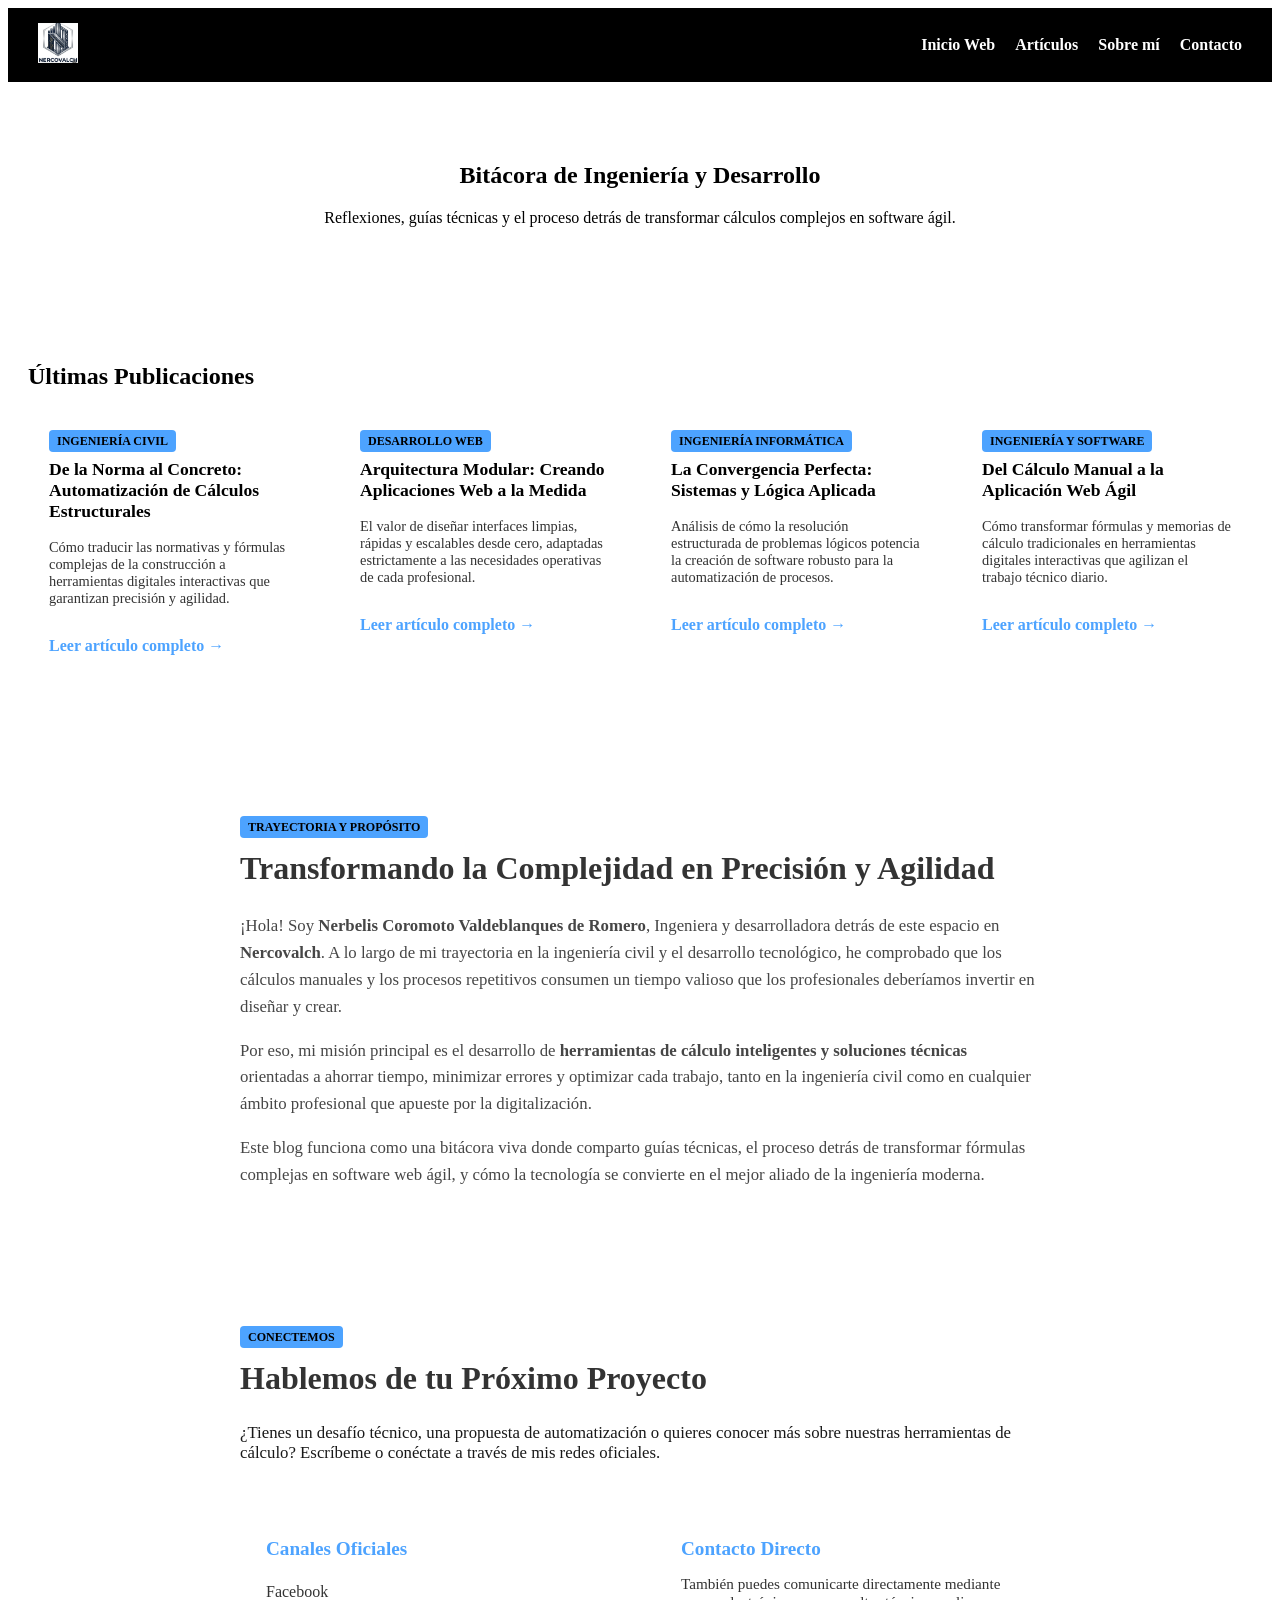
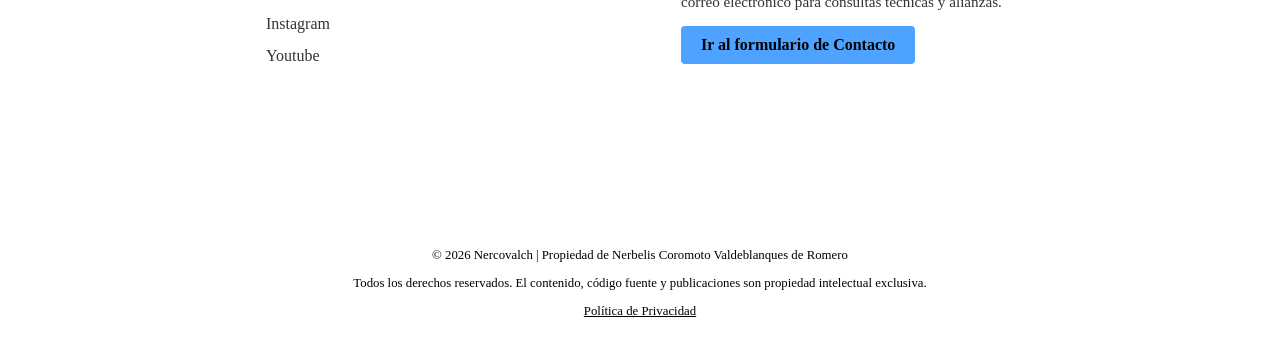
<file: index.html>
<!DOCTYPE html>
<html lang="es">
<head>
    <meta charset="UTF-8">
    <meta name="viewport" content="width=device-width, initial-scale=1.0">
    <title>Blog & Bitácora | Ing. Nerbelis Valdeblanques</title>
    <link rel="stylesheet" href="style.css">
</head>
<body>

    <!-- Cabecera y Navegación del Blog -->
    <header>
        <div class="logo">
            <a href="https://nercovalch.uk"><img src="logo.png" alt="Logo NVR" style="height: 40px;"></a>
        </div>
        <button class="menu-toggle" aria-label="Abrir menú">&#8801;</button>
        <nav class="nav-menu">
            <ul>
                <li><a href="https://nercovalch.uk">Inicio Web</a></li>
                <li><a href="#articulos">Artículos</a></li>
                <li><a href="#sobre-mi">Sobre mí</a></li>
                <li><a href="#contacto" class="btn-nav">Contacto</a></li>
            </ul>
        </nav>
    </header>

    <!-- Sección Principal / Hero del Blog -->
    <section class="hero" style="text-align: center; padding: 60px 20px;">
        <div class="hero-content">
            <h1>Bitácora de Ingeniería y Desarrollo</h1>
            <p>Reflexiones, guías técnicas y el proceso detrás de transformar cálculos complejos en software ágil.</p>
        </div>
    </section>

    <!-- Sección de Artículos del Blog -->
    <section id="articulos" class="container" style="padding: 40px 20px;">
        <h2>Últimas Publicaciones</h2>
        
        <div class="proyectos-grid" style="display: grid; grid-template-columns: repeat(auto-fit, minmax(280px, 1fr)); gap: 20px; margin-top: 20px;">
            
            <!-- Artículo 1: Ingeniería Civil -->
            <div class="project-card" style="background: rgba(255,255,255,0.03); border: 1px solid rgba(255,255,255,0.1); padding: 20px; border-radius: 8px;">
                <span style="background: #4da3ff; color: #000; font-size: 0.75em; font-weight: bold; padding: 4px 8px; border-radius: 4px; text-transform: uppercase;">Ingeniería Civil</span>
                <h3 style="margin-top: 10px; font-size: 1.1em;">De la Norma al Concreto: Automatización de Cálculos Estructurales</h3>
                <p style="font-size: 0.9em; opacity: 0.8;">Cómo traducir las normativas y fórmulas complejas de la construcción a herramientas digitales interactivas que garantizan precisión y agilidad.</p>
                <a href="articulo-ingenieria-civil.html" style="color: #4da3ff; text-decoration: none; font-weight: bold; display: inline-block; margin-top: 15px;">Leer artículo completo &rarr;</a>
            </div>

            <!-- Artículo 2: Desarrollo Web -->
            <div class="project-card" style="background: rgba(255,255,255,0.03); border: 1px solid rgba(255,255,255,0.1); padding: 20px; border-radius: 8px;">
                <span style="background: #4da3ff; color: #000; font-size: 0.75em; font-weight: bold; padding: 4px 8px; border-radius: 4px; text-transform: uppercase;">Desarrollo Web</span>
                <h3 style="margin-top: 10px; font-size: 1.1em;">Arquitectura Modular: Creando Aplicaciones Web a la Medida</h3>
                <p style="font-size: 0.9em; opacity: 0.8;">El valor de diseñar interfaces limpias, rápidas y escalables desde cero, adaptadas estrictamente a las necesidades operativas de cada profesional.</p>
                <a href="articulo-desarrollo-web.html" style="color: #4da3ff; text-decoration: none; font-weight: bold; display: inline-block; margin-top: 15px;">Leer artículo completo &rarr;</a>
            </div>

            <!-- Artículo 3: Ingeniería Informática -->
            <div class="project-card" style="background: rgba(255,255,255,0.03); border: 1px solid rgba(255,255,255,0.1); padding: 20px; border-radius: 8px;">
                <span style="background: #4da3ff; color: #000; font-size: 0.75em; font-weight: bold; padding: 4px 8px; border-radius: 4px; text-transform: uppercase;">Ingeniería Informática</span>
                <h3 style="margin-top: 10px; font-size: 1.1em;">La Convergencia Perfecta: Sistemas y Lógica Aplicada</h3>
                <p style="font-size: 0.9em; opacity: 0.8;">Análisis de cómo la resolución estructurada de problemas lógicos potencia la creación de software robusto para la automatización de procesos.</p>
                <a href="articulo-informatica.html" style="color: #4da3ff; text-decoration: none; font-weight: bold; display: inline-block; margin-top: 15px;">Leer artículo completo &rarr;</a>
            </div>

            <!-- Artículo 4: Ingeniería y Software -->
            <div class="project-card" style="background: rgba(255,255,255,0.03); border: 1px solid rgba(255,255,255,0.1); padding: 20px; border-radius: 8px;">
                <span style="background: #4da3ff; color: #000; font-size: 0.75em; font-weight: bold; padding: 4px 8px; border-radius: 4px; text-transform: uppercase;">Ingeniería y Software</span>
                <h3 style="margin-top: 10px; font-size: 1.1em;">Del Cálculo Manual a la Aplicación Web Ágil</h3>
                <p style="font-size: 0.9em; opacity: 0.8;">Cómo transformar fórmulas y memorias de cálculo tradicionales en herramientas digitales interactivas que agilizan el trabajo técnico diario.</p>
                <a href="articulo-calculo-agil.html" style="color: #4da3ff; text-decoration: none; font-weight: bold; display: inline-block; margin-top: 15px;">Leer artículo completo &rarr;</a>
            </div>

        </div>
    </section>

<!-- Sección Sobre Mí dentro del Blog -->
<section id="sobre-mi" class="container" style="padding: 60px 20px; background: rgba(255,255,255,0.02); border-top: 1px solid rgba(255,255,255,0.05); border-bottom: 1px solid rgba(255,255,255,0.05); margin-top: 40px;">
    <div style="max-width: 800px; margin: 0 auto;">
        <span style="background: #4da3ff; color: #000; font-size: 0.75em; font-weight: bold; padding: 4px 8px; border-radius: 4px; text-transform: uppercase;">Trayectoria y Propósito</span>
        <h2 style="margin-top: 15px; font-size: 2em; color: #333;">Transformando la Complejidad en Precisión y Agilidad</h2>
        
        <p style="font-size: 1.05em; line-height: 1.6; color: #333; opacity: 0.9; margin-top: 20px;">
            ¡Hola! Soy <strong>Nerbelis Coromoto Valdeblanques de Romero</strong>, Ingeniera y desarrolladora detrás de este espacio en <strong>Nercovalch</strong>. A lo largo de mi trayectoria en la ingeniería civil y el desarrollo tecnológico, he comprobado que los cálculos manuales y los procesos repetitivos consumen un tiempo valioso que los profesionales deberíamos invertir en diseñar y crear.
        </p>
        
        <p style="font-size: 1.05em; line-height: 1.6; color: #333; opacity: 0.9; margin-top: 15px;">
            Por eso, mi misión principal es el desarrollo de <strong>herramientas de cálculo inteligentes y soluciones técnicas</strong> orientadas a ahorrar tiempo, minimizar errores y optimizar cada trabajo, tanto en la ingeniería civil como en cualquier ámbito profesional que apueste por la digitalización.
        </p>

        <p style="font-size: 1.05em; line-height: 1.6; color: #333; opacity: 0.9; margin-top: 15px;">
            Este blog funciona como una bitácora viva donde comparto guías técnicas, el proceso detrás de transformar fórmulas complejas en software web ágil, y cómo la tecnología se convierte en el mejor aliado de la ingeniería moderna.
        </p>
    </div>
</section>
    <!-- Sección de Contacto y Redes Sociales -->
    <section id="contacto" class="container" style="padding: 60px 20px; max-width: 800px; margin: 0 auto;">
        <span style="background: #4da3ff; color: #000; font-size: 0.75em; font-weight: bold; padding: 4px 8px; border-radius: 4px; text-transform: uppercase;">Conectemos</span>
        <h2 style="margin-top: 15px; font-size: 2em; color: #333;">Hablemos de tu Próximo Proyecto</h2>
        <p style="font-size: 1.05em; opacity: 0.9; margin-top: 10px; margin-bottom: 30px;">
            ¿Tienes un desafío técnico, una propuesta de automatización o quieres conocer más sobre nuestras herramientas de cálculo? Escríbeme o conéctate a través de mis redes oficiales.
        </p>

        <div style="display: grid; grid-template-columns: repeat(auto-fit, minmax(250px, 1fr)); gap: 30px;">
            <!-- Enlaces a Redes Sociales -->
            <div style="background: rgba(255,255,255,0.03); padding: 25px; border-radius: 8px; border: 1px solid rgba(255,255,255,0.1);">
                <h3 style="font-size: 1.2em; color: #4da3ff; margin-bottom: 15px;">Canales Oficiales</h3>
                <ul style="list-style: none; padding: 0; line-height: 2;">
                    <li><a href="https://facebook.com/Nercovalch" target="_blank" style="color: #333; text-decoration: none;">Facebook</a></li>
                    <li><a href="https://instagram.com/nercovalch" target="_blank" style="color: #333; text-decoration: none;">Instagram</a></li>
                    <li><a href="https://youtube.com/@nercovalch" target="_blank" style="color: #333; text-decoration: none;">Youtube</a></li>
                </ul>
            </div>

            <!-- Contacto Directo -->
            <div style="background: rgba(255,255,255,0.03); padding: 25px; border-radius: 8px; border: 1px solid rgba(255,255,255,0.1);">
                <h3 style="font-size: 1.2em; color: #4da3ff; margin-bottom: 15px;">Contacto Directo</h3>
                <p style="font-size: 0.95em; opacity: 0.8; margin-bottom: 15px;">También puedes comunicarte directamente mediante correo electrónico para consultas técnicas y alianzas.</p>
                <a href="https://nercovalch.uk/#contacto" target="_blank" style="display: inline-block; background: #4da3ff; color: #000; font-weight: bold; padding: 10px 20px; border-radius: 4px; text-decoration: none;">Ir al formulario de Contacto</a>
            </div>
        </div>
    </section>

    <!-- Pie de Página -->
    <footer style="text-align: center; padding: 20px; font-size: 0.8em; border-top: 1px solid rgba(255,255,255,0.1); margin-top: 40px;">
        <p>&copy; 2026 Nercovalch | Propiedad de Nerbelis Coromoto Valdeblanques de Romero</p>
        <p>Todos los derechos reservados. El contenido, código fuente y publicaciones son propiedad intelectual exclusiva.</p>
        <p style="margin-top: 10px;">
            <a href="https://nercovalch.uk/politica_privacidad.html" target="_blank" style="color: inherit; text-decoration: underline;">Política de Privacidad</a>
        </p>
    </footer>

    <!-- Script del Menú Desplegable -->
    <script>
        const toggleButton = document.querySelector('.menu-toggle');
        const navMenu = document.querySelector('.nav-menu');
        
        toggleButton.addEventListener('click', () => {
            if (navMenu.style.display === 'block') {
                navMenu.style.display = 'none';
            } else {
                navMenu.style.display = 'block';
            }
        });
    </script>
</body>
</html>
</file>
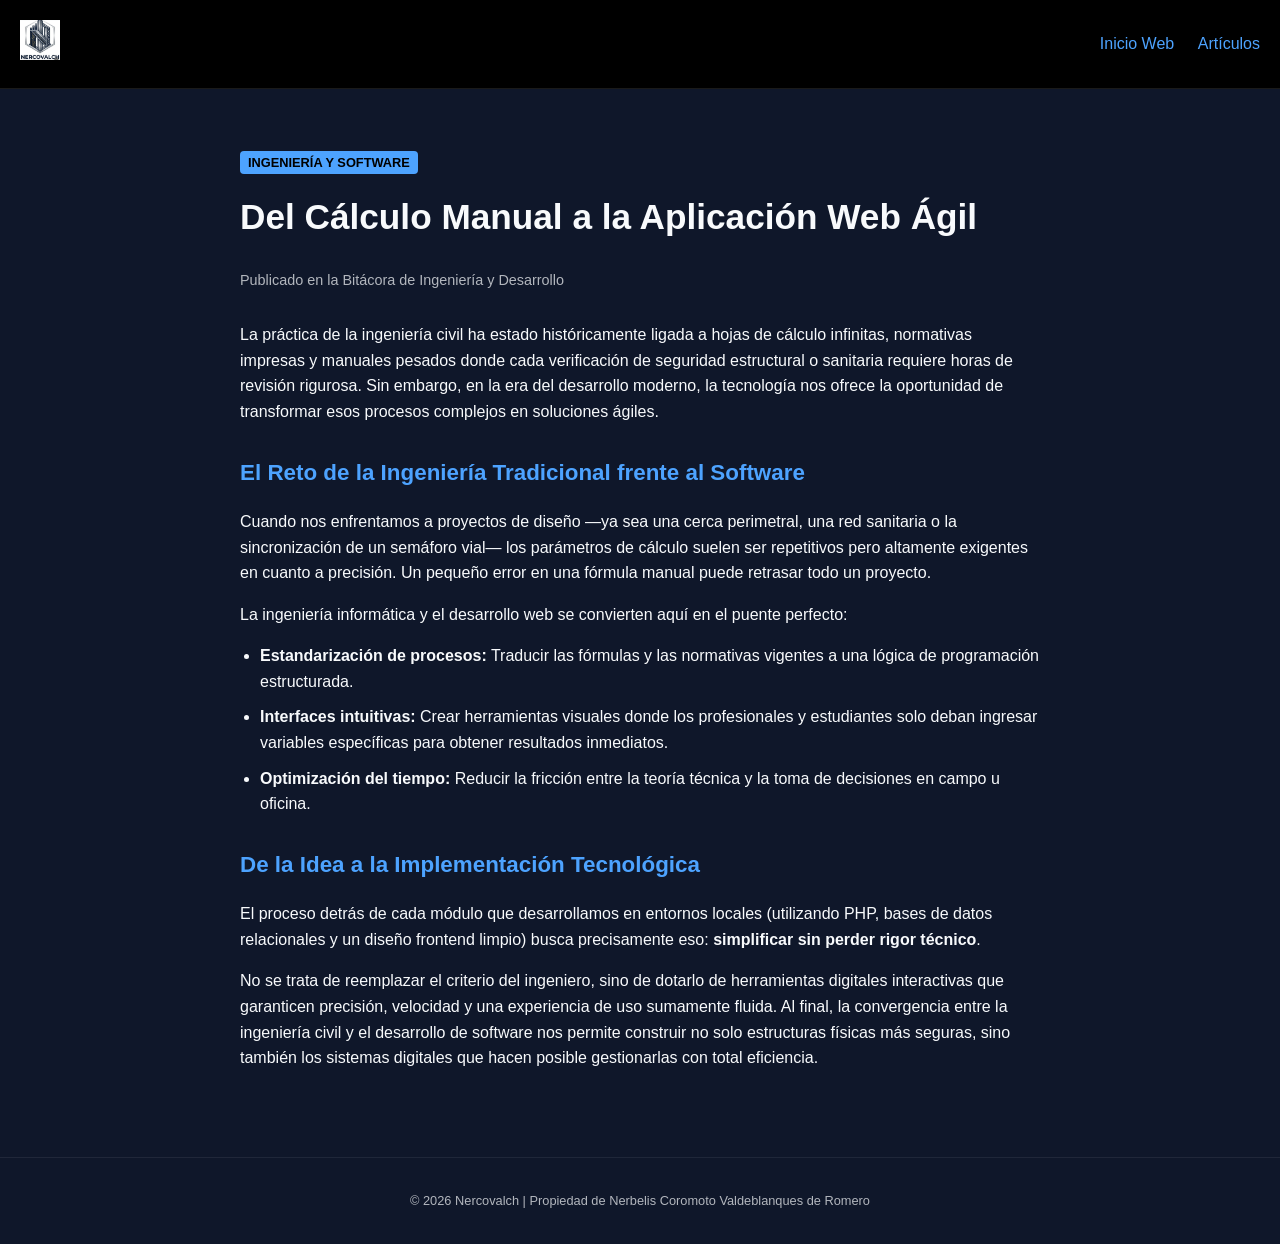
<file: articulo-calculo-agil.html>
<!DOCTYPE html>
<html lang="es">
<head>
    <meta charset="UTF-8">
    <meta name="viewport" content="width=device-width, initial-scale=1.0">
    <title>Del Cálculo Manual a la Aplicación Web Ágil | Blog & Bitácora</title>
    <link rel="stylesheet" href="style.css">
</head>
<body style="background: #0f172a; color: #f8fafc; font-family: sans-serif; line-height: 1.6; margin: 0; padding: 0;">

    <!-- Cabecera -->
    <header style="padding: 20px; border-bottom: 1px solid rgba(255,255,255,0.1); display: flex; justify-content: space-between; align-items: center;">
        <div class="logo">
            <a href="https://nercovalch.uk"><img src="logo.png" alt="Logo NVR" style="height: 40px;"></a>
        </div>
        <nav>
            <a href="index.html" style="color: #4da3ff; text-decoration: none; margin-right: 20px;">Inicio Web</a>
            <a href="index.html#articulos" style="color: #4da3ff; text-decoration: none;">Artículos</a>
        </nav>
    </header>

    <!-- Contenido del Artículo -->
    <main style="max-width: 800px; margin: 40px auto; padding: 20px;">
        <span style="background: #4da3ff; color: #000; font-size: 0.8em; font-weight: bold; padding: 4px 8px; border-radius: 4px; text-transform: uppercase;">Ingeniería y Software</span>
        
        <h1 style="font-size: 2.2em; margin-top: 15px;">Del Cálculo Manual a la Aplicación Web Ágil</h1>
        <p style="opacity: 0.7; font-size: 0.9em; margin-bottom: 30px;">Publicado en la Bitácora de Ingeniería y Desarrollo</p>

        <p>La práctica de la ingeniería civil ha estado históricamente ligada a hojas de cálculo infinitas, normativas impresas y manuales pesados donde cada verificación de seguridad estructural o sanitaria requiere horas de revisión rigurosa. Sin embargo, en la era del desarrollo moderno, la tecnología nos ofrece la oportunidad de transformar esos procesos complejos en soluciones ágiles.</p>

        <h2 style="margin-top: 30px; font-size: 1.4em; color: #4da3ff;">El Reto de la Ingeniería Tradicional frente al Software</h2>
        <p>Cuando nos enfrentamos a proyectos de diseño —ya sea una cerca perimetral, una red sanitaria o la sincronización de un semáforo vial— los parámetros de cálculo suelen ser repetitivos pero altamente exigentes en cuanto a precisión. Un pequeño error en una fórmula manual puede retrasar todo un proyecto.</p>
        
        <p>La ingeniería informática y el desarrollo web se convierten aquí en el puente perfecto:</p>
        <ul style="padding-left: 20px;">
            <li style="margin-bottom: 10px;"><strong>Estandarización de procesos:</strong> Traducir las fórmulas y las normativas vigentes a una lógica de programación estructurada.</li>
            <li style="margin-bottom: 10px;"><strong>Interfaces intuitivas:</strong> Crear herramientas visuales donde los profesionales y estudiantes solo deban ingresar variables específicas para obtener resultados inmediatos.</li>
            <li style="margin-bottom: 10px;"><strong>Optimización del tiempo:</strong> Reducir la fricción entre la teoría técnica y la toma de decisiones en campo u oficina.</li>
        </ul>

        <h2 style="margin-top: 30px; font-size: 1.4em; color: #4da3ff;">De la Idea a la Implementación Tecnológica</h2>
        <p>El proceso detrás de cada módulo que desarrollamos en entornos locales (utilizando PHP, bases de datos relacionales y un diseño frontend limpio) busca precisamente eso: <strong>simplificar sin perder rigor técnico</strong>.</p>
        
        <p>No se trata de reemplazar el criterio del ingeniero, sino de dotarlo de herramientas digitales interactivas que garanticen precisión, velocidad y una experiencia de uso sumamente fluida. Al final, la convergencia entre la ingeniería civil y el desarrollo de software nos permite construir no solo estructuras físicas más seguras, sino también los sistemas digitales que hacen posible gestionarlas con total eficiencia.</p>
    </main>

    <!-- Pie de Página -->
    <footer style="text-align: center; padding: 20px; font-size: 0.8em; border-top: 1px solid rgba(255,255,255,0.1); margin-top: 50px; opacity: 0.7;">
        <p>&copy; 2026 Nercovalch | Propiedad de Nerbelis Coromoto Valdeblanques de Romero</p>
    </footer>

</body>
</html>
</file>
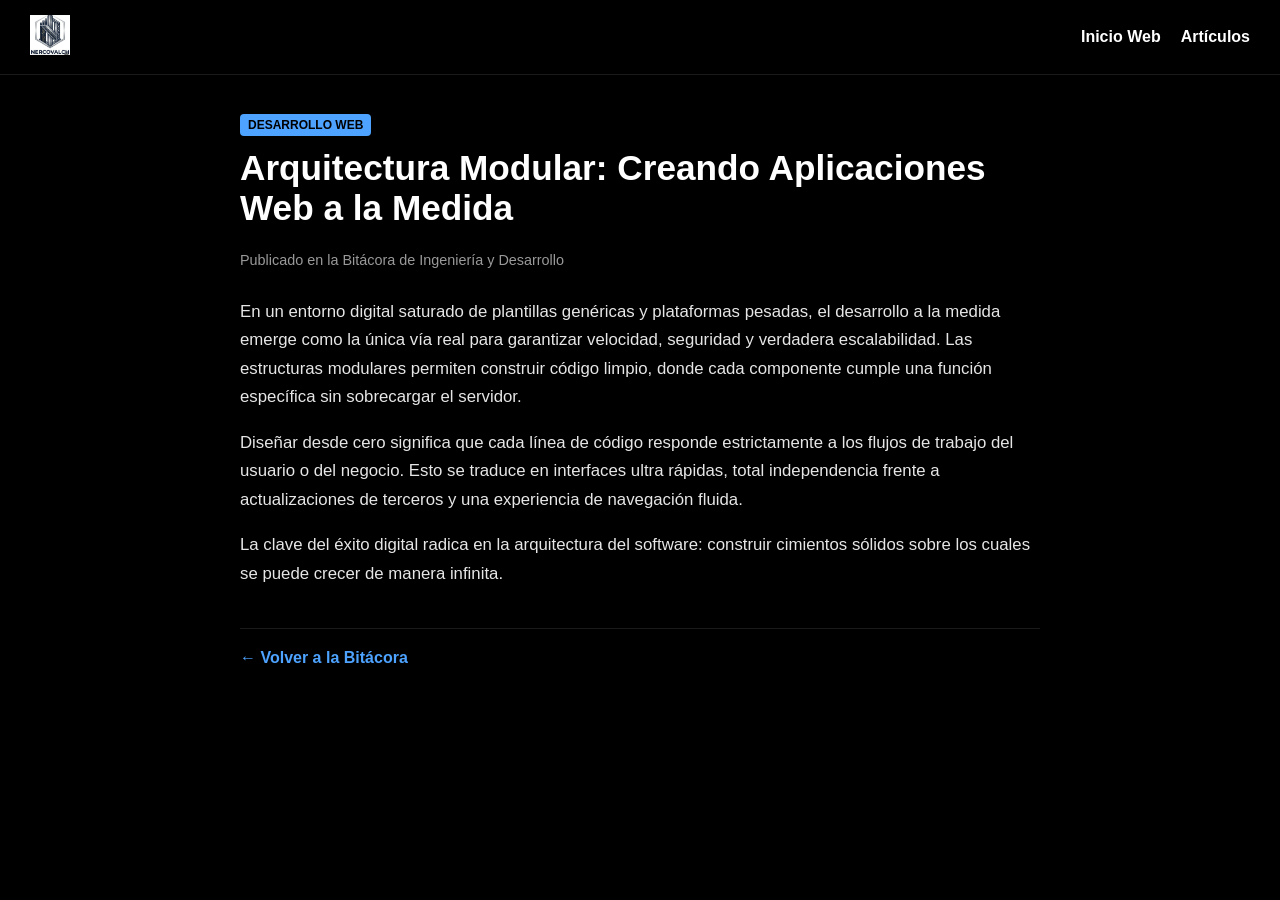
<file: articulo-desarrollo-web.html>
<!DOCTYPE html>
<html lang="es">
<head>
    <meta charset="UTF-8">
    <meta name="viewport" content="width=device-width, initial-scale=1.0">
    <title>Arquitectura Modular | Ing. Nerbelis Valdeblanques</title>
    <link rel="stylesheet" href="style.css">
</head>
<body style="background-color: #000; color: #fff; font-family: sans-serif; margin: 0; padding: 0;">
    <header style="background-color: #000; display: flex; justify-content: space-between; align-items: center; padding: 15px 30px; border-bottom: 1px solid rgba(255,255,255,0.1);">
        <div class="logo">
            <a href="https://nercovalch.uk"><img src="logo.png" alt="Logo NVR" style="height: 40px;"></a>
        </div>
        <nav class="nav-menu">
            <ul style="display: flex; list-style: none; margin: 0; padding: 0;">
                <li style="margin-left: 20px;"><a href="https://nercovalch.uk" style="color: #fff; text-decoration: none; font-weight: bold;">Inicio Web</a></li>
                <li style="margin-left: 20px;"><a href="https://nercovalch.uk/#articulos" style="color: #fff; text-decoration: none; font-weight: bold;">Artículos</a></li>
            </ul>
        </nav>
    </header>

    <main style="max-width: 800px; margin: 40px auto; padding: 0 20px;">
        <span style="background: #4da3ff; color: #000; font-size: 0.75em; font-weight: bold; padding: 4px 8px; border-radius: 4px; text-transform: uppercase;">Desarrollo Web</span>
        <h1 style="font-size: 2.2em; margin-top: 15px;">Arquitectura Modular: Creando Aplicaciones Web a la Medida</h1>
        <p style="font-size: 0.9em; opacity: 0.6; margin-bottom: 30px;">Publicado en la Bitácora de Ingeniería y Desarrollo</p>
        
        <div style="line-height: 1.7; font-size: 1.05em; opacity: 0.9;">
            <p>En un entorno digital saturado de plantillas genéricas y plataformas pesadas, el desarrollo a la medida emerge como la única vía real para garantizar velocidad, seguridad y verdadera escalabilidad. Las estructuras modulares permiten construir código limpio, donde cada componente cumple una función específica sin sobrecargar el servidor.</p>
            <p>Diseñar desde cero significa que cada línea de código responde estrictamente a los flujos de trabajo del usuario o del negocio. Esto se traduce en interfaces ultra rápidas, total independencia frente a actualizaciones de terceros y una experiencia de navegación fluida.</p>
            <p>La clave del éxito digital radica en la arquitectura del software: construir cimientos sólidos sobre los cuales se puede crecer de manera infinita.</p>
        </div>

        <div style="margin-top: 40px; padding-top: 20px; border-top: 1px solid rgba(255,255,255,0.1);">
            <a href="https://nercovalch.uk/#articulos" style="color: #4da3ff; text-decoration: none; font-weight: bold;">&larr; Volver a la Bitácora</a>
        </div>
    </main>
</body>
</html>
</file>
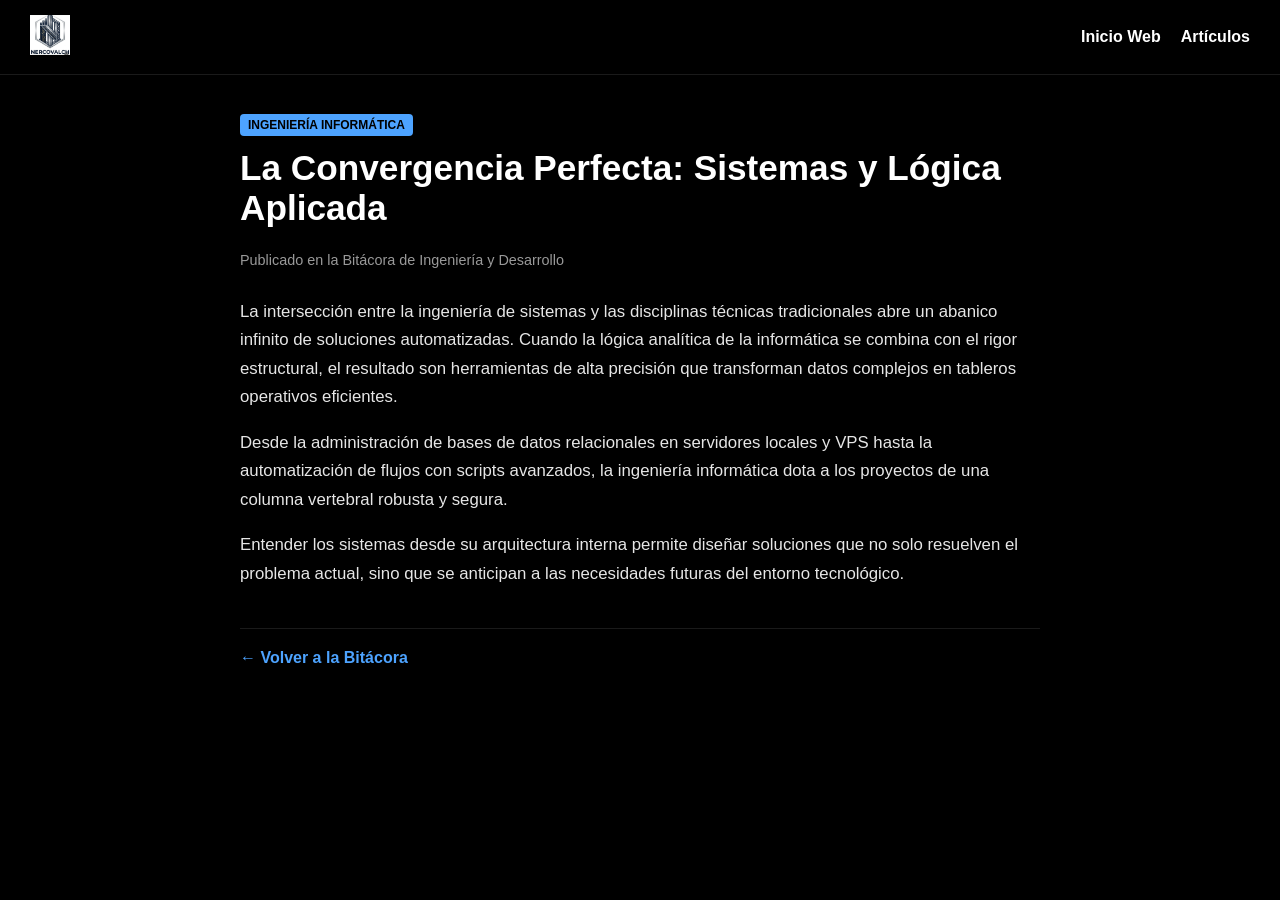
<file: articulo-informatica.html>
<!DOCTYPE html>
<html lang="es">
<head>
    <meta charset="UTF-8">
    <meta name="viewport" content="width=device-width, initial-scale=1.0">
    <title>La Convergencia Perfecta | Ing. Nerbelis Valdeblanques</title>
    <link rel="stylesheet" href="style.css">
</head>
<body style="background-color: #000; color: #fff; font-family: sans-serif; margin: 0; padding: 0;">
    <header style="background-color: #000; display: flex; justify-content: space-between; align-items: center; padding: 15px 30px; border-bottom: 1px solid rgba(255,255,255,0.1);">
        <div class="logo">
            <a href="https://nercovalch.uk"><img src="logo.png" alt="Logo NVR" style="height: 40px;"></a>
        </div>
        <nav class="nav-menu">
            <ul style="display: flex; list-style: none; margin: 0; padding: 0;">
                <li style="margin-left: 20px;"><a href="https://nercovalch.uk" style="color: #fff; text-decoration: none; font-weight: bold;">Inicio Web</a></li>
                <li style="margin-left: 20px;"><a href="https://nercovalch.uk/#articulos" style="color: #fff; text-decoration: none; font-weight: bold;">Artículos</a></li>
            </ul>
        </nav>
    </header>

    <main style="max-width: 800px; margin: 40px auto; padding: 0 20px;">
        <span style="background: #4da3ff; color: #000; font-size: 0.75em; font-weight: bold; padding: 4px 8px; border-radius: 4px; text-transform: uppercase;">Ingeniería Informática</span>
        <h1 style="font-size: 2.2em; margin-top: 15px;">La Convergencia Perfecta: Sistemas y Lógica Aplicada</h1>
        <p style="font-size: 0.9em; opacity: 0.6; margin-bottom: 30px;">Publicado en la Bitácora de Ingeniería y Desarrollo</p>
        
        <div style="line-height: 1.7; font-size: 1.05em; opacity: 0.9;">
            <p>La intersección entre la ingeniería de sistemas y las disciplinas técnicas tradicionales abre un abanico infinito de soluciones automatizadas. Cuando la lógica analítica de la informática se combina con el rigor estructural, el resultado son herramientas de alta precisión que transforman datos complejos en tableros operativos eficientes.</p>
            <p>Desde la administración de bases de datos relacionales en servidores locales y VPS hasta la automatización de flujos con scripts avanzados, la ingeniería informática dota a los proyectos de una columna vertebral robusta y segura.</p>
            <p>Entender los sistemas desde su arquitectura interna permite diseñar soluciones que no solo resuelven el problema actual, sino que se anticipan a las necesidades futuras del entorno tecnológico.</p>
        </div>

        <div style="margin-top: 40px; padding-top: 20px; border-top: 1px solid rgba(255,255,255,0.1);">
            <a href="https://nercovalch.uk/#articulos" style="color: #4da3ff; text-decoration: none; font-weight: bold;">&larr; Volver a la Bitácora</a>
        </div>
    </main>
</body>
</html>
</file>
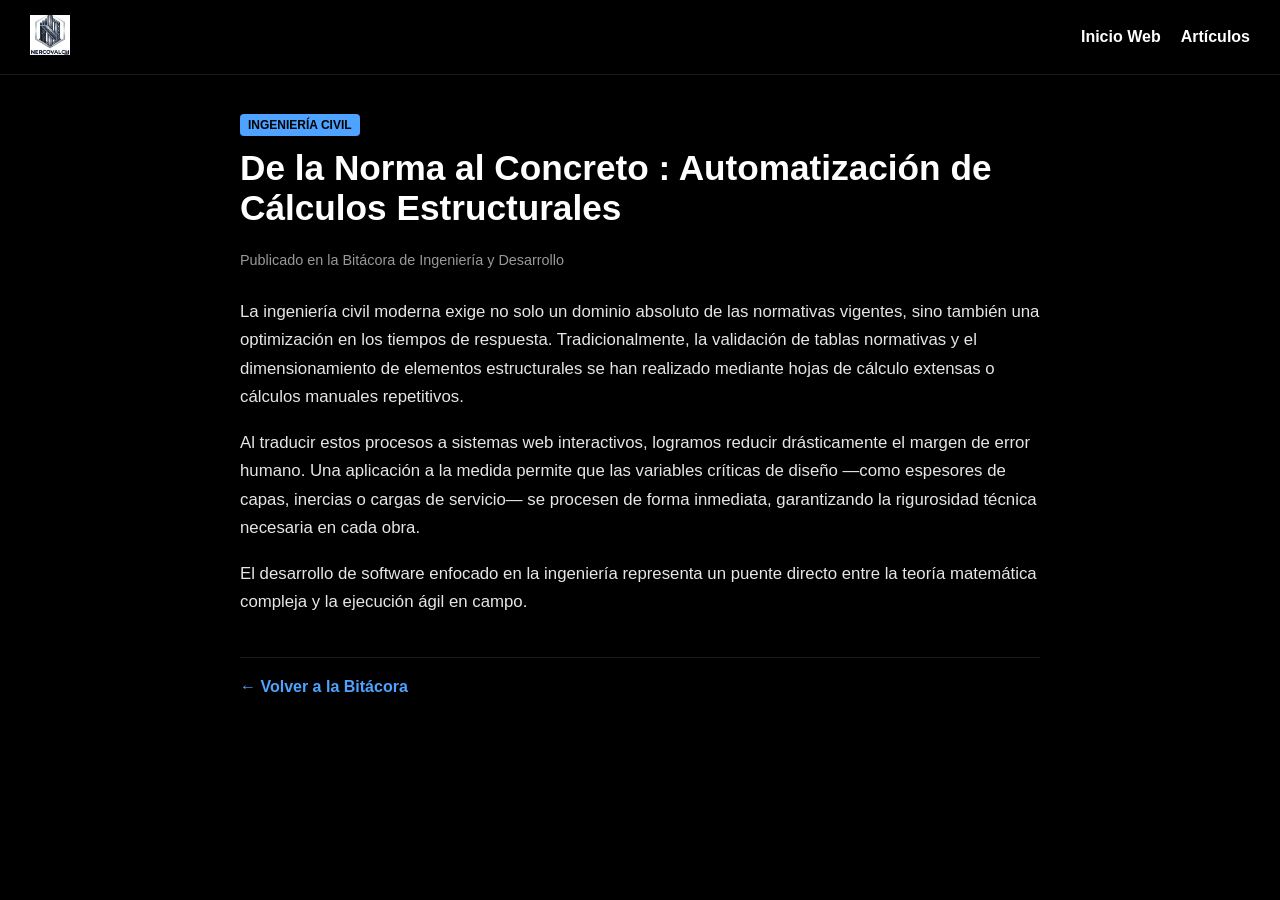
<file: articulo-ingenieria-civil.html>
<!DOCTYPE html>
<html lang="es">
<head>
    <meta charset="UTF-8">
    <meta name="viewport" content="width=device-width, initial-scale=1.0">
    <title>De la Norma al Concreto | Ing. Nerbelis Valdeblanques</title>
    <link rel="stylesheet" href="style.css">
</head>
<body style="background-color: #000; color: #fff; font-family: sans-serif; margin: 0; padding: 0;">
    <header style="background-color: #000; display: flex; justify-content: space-between; align-items: center; padding: 15px 30px; border-bottom: 1px solid rgba(255,255,255,0.1);">
        <div class="logo">
            <a href="https://nercovalch.uk"><img src="logo.png" alt="Logo NVR" style="height: 40px;"></a>
        </div>
        <nav class="nav-menu">
            <ul style="display: flex; list-style: none; margin: 0; padding: 0;">
                <li style="margin-left: 20px;"><a href="https://nercovalch.uk" style="color: #fff; text-decoration: none; font-weight: bold;">Inicio Web</a></li>
                <li style="margin-left: 20px;"><a href="https://nercovalch.uk/#articulos" style="color: #fff; text-decoration: none; font-weight: bold;">Artículos</a></li>
            </ul>
        </nav>
    </header>

    <main style="max-width: 800px; margin: 40px auto; padding: 0 20px;">
        <span style="background: #4da3ff; color: #000; font-size: 0.75em; font-weight: bold; padding: 4px 8px; border-radius: 4px; text-transform: uppercase;">Ingeniería Civil</span>
        <h1 style="font-size: 2.2em; margin-top: 15px;">De la Norma al Concreto : Automatización de Cálculos Estructurales</h1>
        <p style="font-size: 0.9em; opacity: 0.6; margin-bottom: 30px;">Publicado en la Bitácora de Ingeniería y Desarrollo</p>
        
        <div style="line-height: 1.7; font-size: 1.05em; opacity: 0.9;">
            <p>La ingeniería civil moderna exige no solo un dominio absoluto de las normativas vigentes, sino también una optimización en los tiempos de respuesta. Tradicionalmente, la validación de tablas normativas y el dimensionamiento de elementos estructurales se han realizado mediante hojas de cálculo extensas o cálculos manuales repetitivos.</p>
            <p>Al traducir estos procesos a sistemas web interactivos, logramos reducir drásticamente el margen de error humano. Una aplicación a la medida permite que las variables críticas de diseño —como espesores de capas, inercias o cargas de servicio— se procesen de forma inmediata, garantizando la rigurosidad técnica necesaria en cada obra.</p>
            <p>El desarrollo de software enfocado en la ingeniería representa un puente directo entre la teoría matemática compleja y la ejecución ágil en campo.</p>
        </div>

        <div style="margin-top: 40px; padding-top: 20px; border-top: 1px solid rgba(255,255,255,0.1);">
            <a href="https://nercovalch.uk/#articulos" style="color: #4da3ff; text-decoration: none; font-weight: bold;">&larr; Volver a la Bitácora</a>
        </div>
    </main>
</body>
</html>
</file>
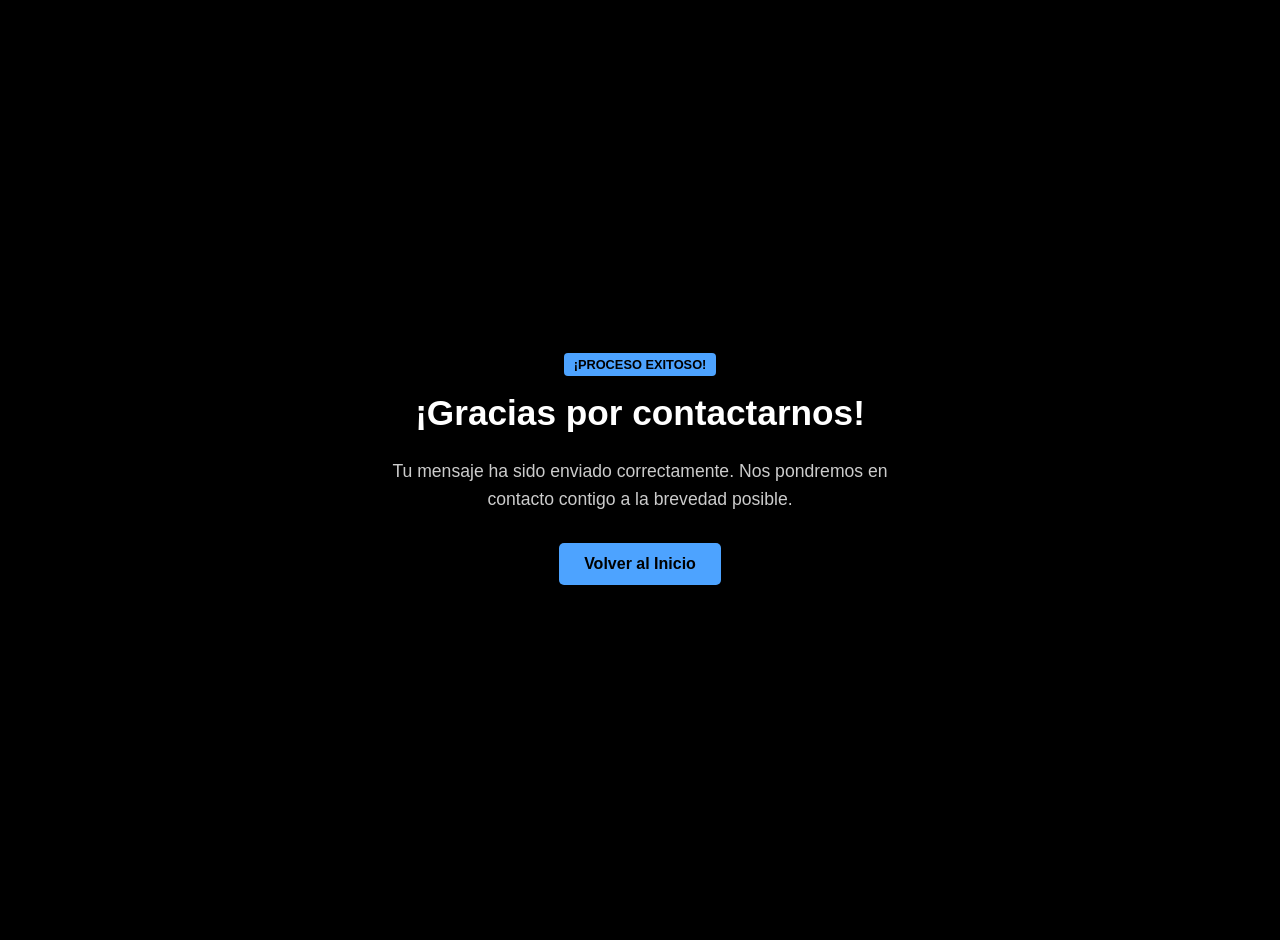
<file: gracias.html>
<!DOCTYPE html>
<html lang="es">
<head>
    <meta charset="UTF-8">
    <meta name="viewport" content="width=device-width, initial-scale=1.0">
    <title>Mensaje Recibido | Ing.Civil e Informatica | Ing. Nerbelis Valdeblanques</title>
</head>
<body style="background-color: #000; color: #fff; font-family: sans-serif; display: flex; justify-content: center; align-items: center; height: 100vh; margin: 0; text-align: center; padding: 20px;">
    <div>
        <span style="background: #4da3ff; color: #000; font-size: 0.8em; font-weight: bold; padding: 4px 10px; border-radius: 4px; text-transform: uppercase;">¡Proceso Exitoso!</span>
        <h1 style="font-size: 2.2em; margin-top: 20px;">¡Gracias por contactarnos!</h1>
        <p style="font-size: 1.1em; opacity: 0.8; max-width: 500px; margin: 0 auto 30px auto; line-height: 1.6;">Tu mensaje ha sido enviado correctamente. Nos pondremos en contacto contigo a la brevedad posible.</p>
        <a href="https://nercovalch.uk" style="background-color: #4da3ff; color: #000; padding: 12px 25px; border-radius: 5px; text-decoration: none; font-weight: bold; display: inline-block;">Volver al Inicio</a>
    </div>
</body>
</html>
</file>
<file: style.css>
/* Estilo del Header */
header {
    background-color: #000; /* Fondo negro */
    display: flex;
    justify-content: space-between; /* Logo a la izquierda, menú a la derecha */
    align-items: center;
    padding: 15px 30px;
    color: #fff;
}

/* Ocultar el botón hamburguesa porque ya no lo queremos */
.menu-toggle {
    display: none;
}

/* Estilo del menú horizontal */
.nav-menu ul {
    display: flex;
    list-style: none;
    margin: 0;
    padding: 0;
}

.nav-menu ul li {
    margin-left: 20px;
}

.nav-menu ul li a {
    color: #fff;
    text-decoration: none;
    font-weight: bold;
}

/* Ajuste del logo para que no sea gigante */
.logo img {
    height: 40px; 
}
/* Quitamos el fondo del body general para que esté limpio por defecto en los artículos */

/* Creamos una clase exclusiva solo para la página de inicio */
body.home-background {
    background-image: linear-gradient(rgba(255, 255, 255, 0.9), rgba(255, 255, 255, 0.9)), url('logo.png');
    background-size: contain;
    background-position: center;
    background-repeat: no-repeat;
    background-attachment: fixed;
}
</file>
